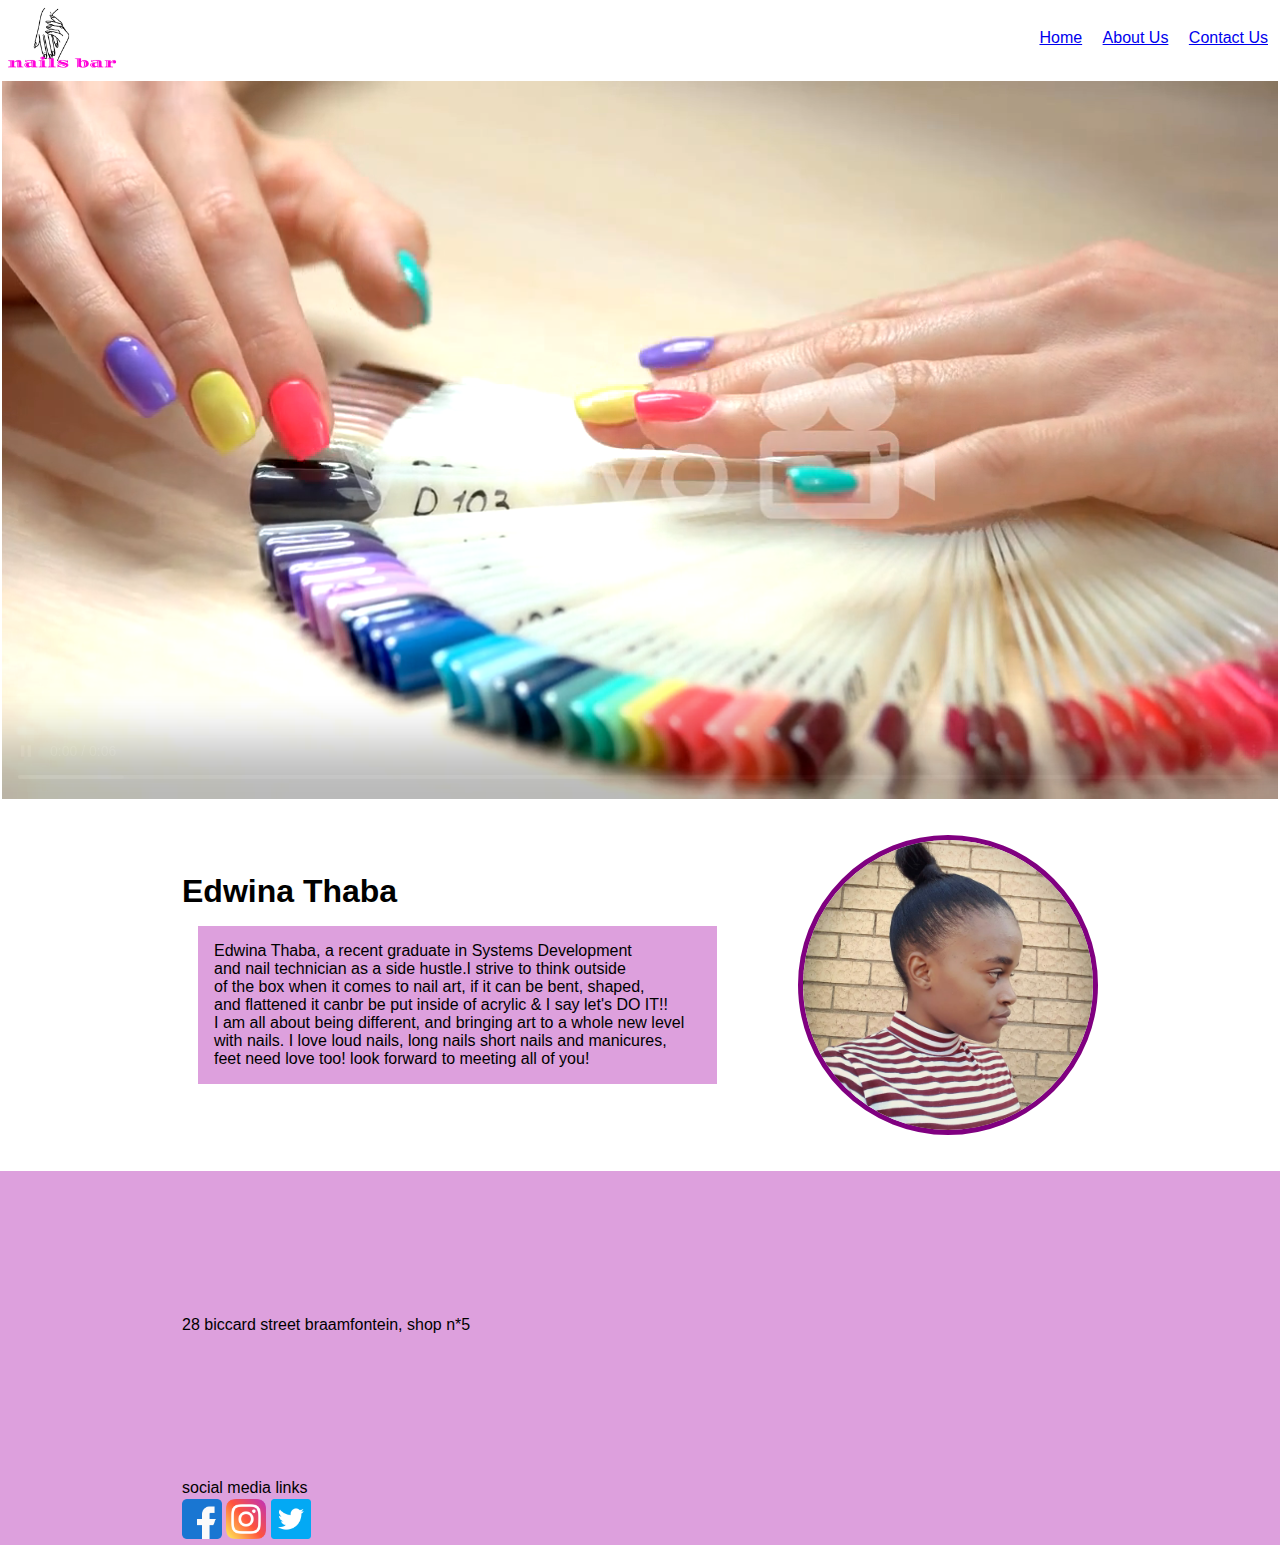
<file: index.html>
<!DOCTYPE html>
<html>
  <title>Code Tribe 2023</title>

  <head>
    <link rel="stylesheet" href="./style.css" />
  </head>
  </body>
    <!-- This is the @head and it will encompass our logo and out navigation bar -->
    </head>

        <table style="width: 100%;">
            <tr>
                <td>
                    <a href="#"></a>
                    <img src="../CodeTribe/assets/Logo/logo.jpg.png" width="120px" alt="" />
                </a>
                </td>
                <td align="right">
                    <nav style="margin-right: 10px; 
                    margin-top: 16px; 
                    margin-bottom: 19px;
                    margin-left: 50px;">
                        <a href="#">Home</a>
                        <a href="about_us.html" Style="margin: 16px";>About Us</a>
                        <a href="contact_us.html">Contact Us</a>
                    </nav>
                </td>
            </tr>
        </table>
    </head>    
    
    <!--This is our main and it withh encompass all our content for the landing page -->
    <main>
        <table style="width: 100%; height: 300px;">
            <tr>
                <td colspan="2">

                    <video width="100%" controls autoplay muted>
                    <source src="../CodeTribe/assets/videos/istock-972283030_preview.mp4" type="video/mp4"/>
                        Your browser does not support the video tag.
                    </video>
                  <!---  <img
                     src="../CodeTribe/assets/imgs/colorful-nail-design-tips-close-up.jpg" 
                     width="100%" 
                     height="600px" 
                     alt=""
                     style="object-fit: cover;"
                    /> -->

                </td>
            </tr>
            <tr>
                <td style="padding-left: 20vh; padding-right: 50px;">
                    <h1>Edwina Thaba</h1>
                    <p>
                        Edwina Thaba, a recent graduate in Systems Development <br> 
                        and nail technician as a side hustle.I strive to think 
                        outside <br> of the box when it comes to nail art,
                        if it can be bent, shaped, <br> and flattened it canbr
                         be put inside of 
                        acrylic & I say let's DO IT!! <br> I am all
                         about being different, and 
                        bringing art to a whole new level <br> with nails. I love loud nails, 
                        long nails short nails and manicures, <br> feet need love too! 
                         look forward to meeting all of you!
                    </p>
                </td>
                <td align="right" style="padding-right: 20vh; padding-top: 30px; padding-bottom: 30px;">
                    <img src="../CodeTribe/assets/imgs/Screenshot_20191010-180747.png" 
                    alt=""
                    width="300px"
                    height="300px"
                    style="border-radius: 50%; object-fit: cover; border: 5px solid purple;"
                  />
                </td>
            </tr>
        </table>
    </main>

    <!-- This is our footer and it will encompass all the quick limks on our website.-->
    </footer>
        <table style="width: 100%; height: 100px; background-color: plum;">
            <tr>
                <td style="padding-left: 20vh;">28 biccard street braamfontein, shop n*5</td>
                <td colspan="2" style="padding-left: 20vh;"> <iframe src="https://www.google.com/maps/embed?pb=!1m18!1m12!1m3!1d3580.093425401981!2d28.03519731459101!3d-26.19363898344254!2m3!1f0!2f0!3f0!3m2!1i1024!2i768!4f13.1!3m3!1m2!1s0x1e950c1946eeaa6b%3A0x3e7efeaed0902376!2s28%20Biccard%20St%2C%20Johannesburg%2C%202000!5e0!3m2!1sen!2sza!4v1676209539090!5m2!1sen!2sza" 
                    width="500" height="300" style="border:0;" allowfullscreen="" loading="lazy" referrerpolicy="no-referrer-when-downgrade"></iframe>
                </td>    
                </tr>
                <td style="padding-left: 20vh;">social media links
                </td>
                <tr>
                    <td style="padding-left: 20vh;">
                        <img src="./assets/icons/facebook.png" class="iconImg" alt="" />
                        <img src="./assets/icons/instagram.png" class="iconImg" alt="" />
                        <img src="./assets/icons/twitter.png" class="iconImg" alt="" />
                    </td>
                </tr>
            </tr>
        </table>
    </footer>

  </body>
</html>
</file>
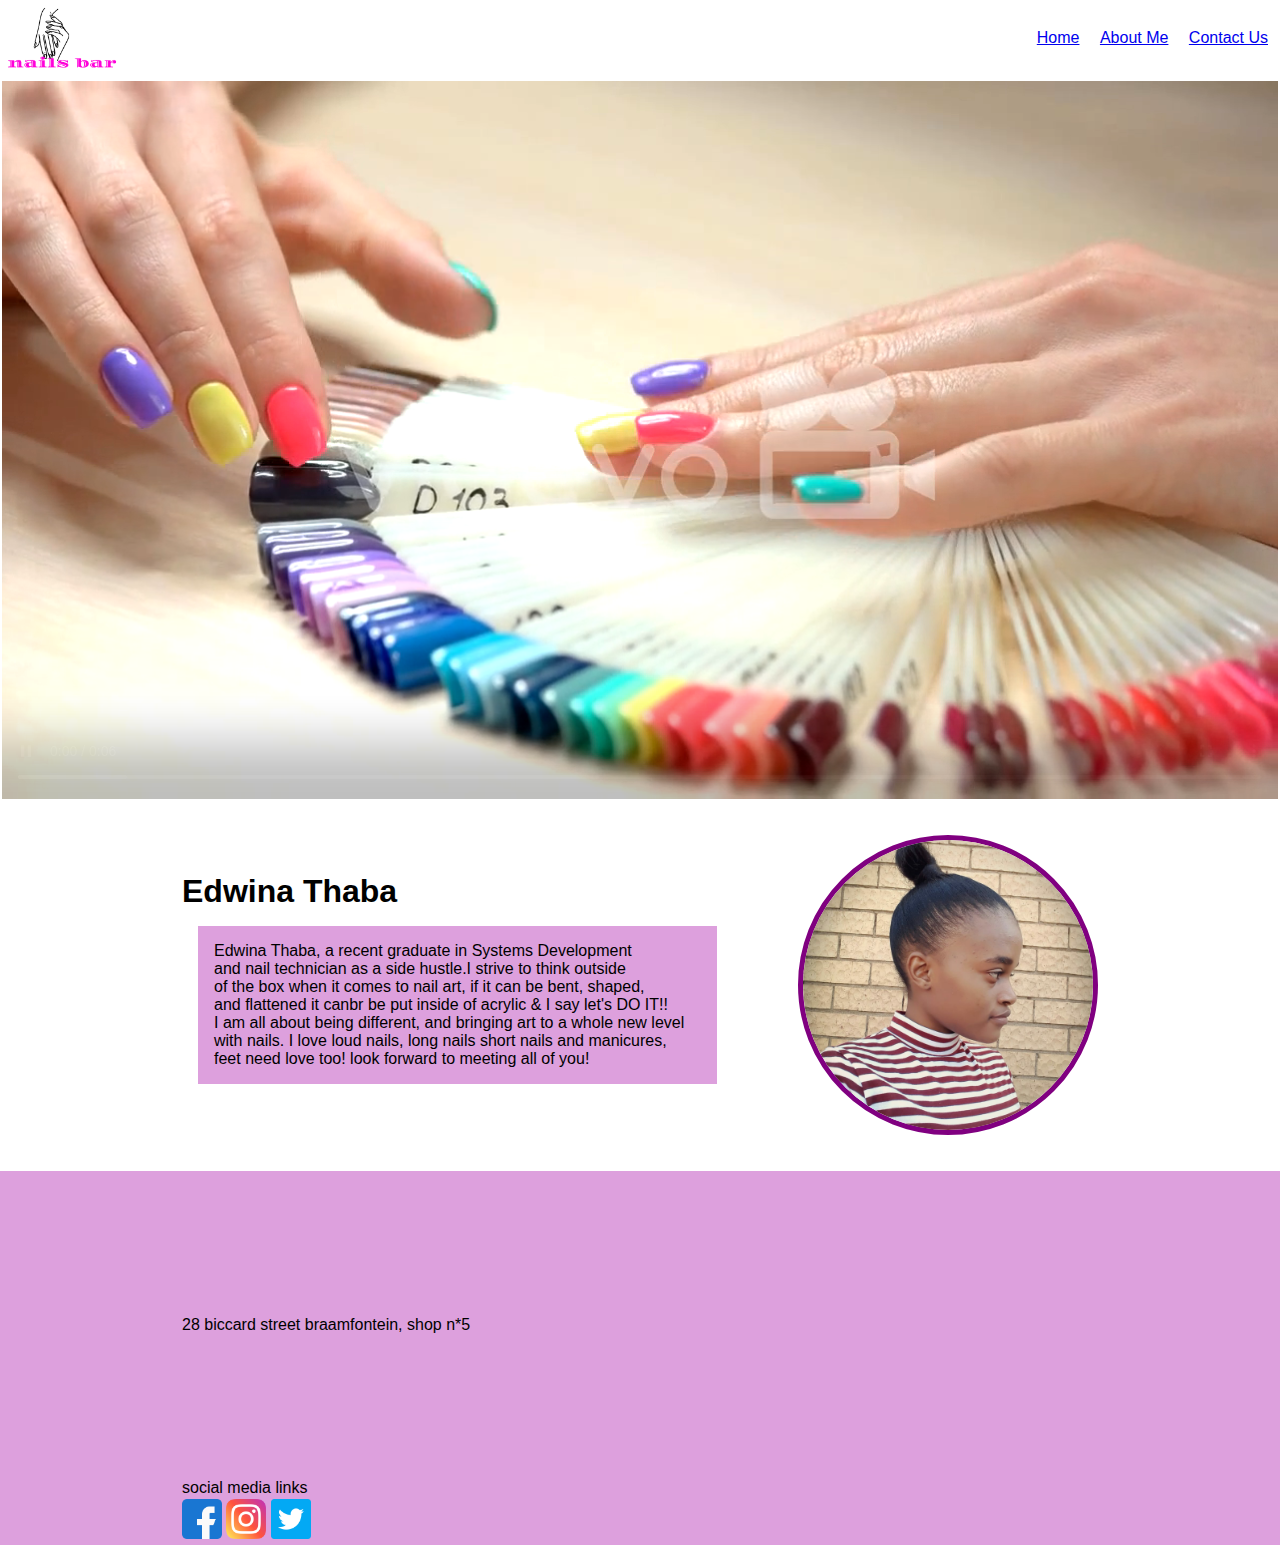
<file: CodeTribe/index.html>
<!DOCTYPE html>
<html>
  <title>Code Tribe 2023</title>

  <head>
    <link rel="stylesheet" href="./style.css" />
  </head>
  </body>
    <!-- This is the @head and it will encompass our logo and out navigation bar -->
    </head>
 
        <table style="width: 100%;">
            <tr>
                <td>
                    <a href="#"></a>
                    <img src="../CodeTribe/assets/Logo/logo.jpg.png" width="120px" alt="" />
                </a>
                </td>
                <td align="right">
                    <nav style="margin-right: 10px; 
                    margin-top: 16px; 
                    margin-bottom: 19px;
                    margin-left: 50px;">
                        <a href="#">Home</a>
                        <a href="about_me.html" Style="margin: 16px";>About Me</a>
                        <a href="contact_us.html">Contact Us</a>
                    </nav>
                </td>
            </tr>
            <title>Home</title>
        </table>
    </head>    
    
    <!--This is our main and it withh encompass all our content for the landing page -->
    <main>
        <table style="width: 100%; height: 300px;">
            <tr>
                <td colspan="2">

                    <video width="100%" controls autoplay muted>
                    <source src="../CodeTribe/assets/videos/istock-972283030_preview.mp4" type="video/mp4"/>
                        Your browser does not support the video tag.
                    </video>
                  <!---  <img
                     src="../CodeTribe/assets/imgs/colorful-nail-design-tips-close-up.jpg" 
                     width="100%" 
                     height="600px" 
                     alt=""
                     style="object-fit: cover;"
                    /> -->

                </td>
            </tr>
            <tr>
                <td style="padding-left: 20vh; padding-right: 50px;">
                    <h1>Edwina Thaba</h1>
                    <p>
                        Edwina Thaba, a recent graduate in Systems Development <br> 
                        and nail technician as a side hustle.I strive to think 
                        outside <br> of the box when it comes to nail art,
                        if it can be bent, shaped, <br> and flattened it canbr
                         be put inside of 
                        acrylic & I say let's DO IT!! <br> I am all
                         about being different, and 
                        bringing art to a whole new level <br> with nails. I love loud nails, 
                        long nails short nails and manicures, <br> feet need love too! 
                         look forward to meeting all of you!
                    </p>
                </td>
                <td align="right" style="padding-right: 20vh; padding-top: 30px; padding-bottom: 30px;">
                    <img src="../CodeTribe/assets/imgs/Screenshot_20191010-180747.png" 
                    alt=""
                    width="300px"
                    height="300px"
                    style="border-radius: 50%; object-fit: cover; border: 5px solid purple;"
                  />
                </td>
            </tr>
        </table>
    </main>

    <!-- This is our footer and it will encompass all the quick limks on our website.-->
    </footer>
        <table style="width: 100%; height: 100px; background-color: plum;">
            <tr>
                <td style="padding-left: 20vh;">28 biccard street braamfontein, shop n*5</td>
                <td colspan="2" style="padding-left: 20vh;"> <iframe src="https://www.google.com/maps/embed?pb=!1m18!1m12!1m3!1d3580.093425401981!2d28.03519731459101!3d-26.19363898344254!2m3!1f0!2f0!3f0!3m2!1i1024!2i768!4f13.1!3m3!1m2!1s0x1e950c1946eeaa6b%3A0x3e7efeaed0902376!2s28%20Biccard%20St%2C%20Johannesburg%2C%202000!5e0!3m2!1sen!2sza!4v1676209539090!5m2!1sen!2sza" 
                    width="500" height="300" style="border:0;" allowfullscreen="" loading="lazy" referrerpolicy="no-referrer-when-downgrade"></iframe>
                </td>    
                </tr>
                <td style="padding-left: 20vh;">social media links
                </td>
                <tr>
                    <td style="padding-left: 20vh;">
                        <img src="./assets/icons/facebook.png" class="iconImg" alt="" />
                        <img src="./assets/icons/instagram.png" class="iconImg" alt="" />
                        <img src="./assets/icons/twitter.png" class="iconImg" alt="" />
                    </td>
                </tr>
            </tr>
        </table>
    </footer>
    
  </body>
</html>
</file>
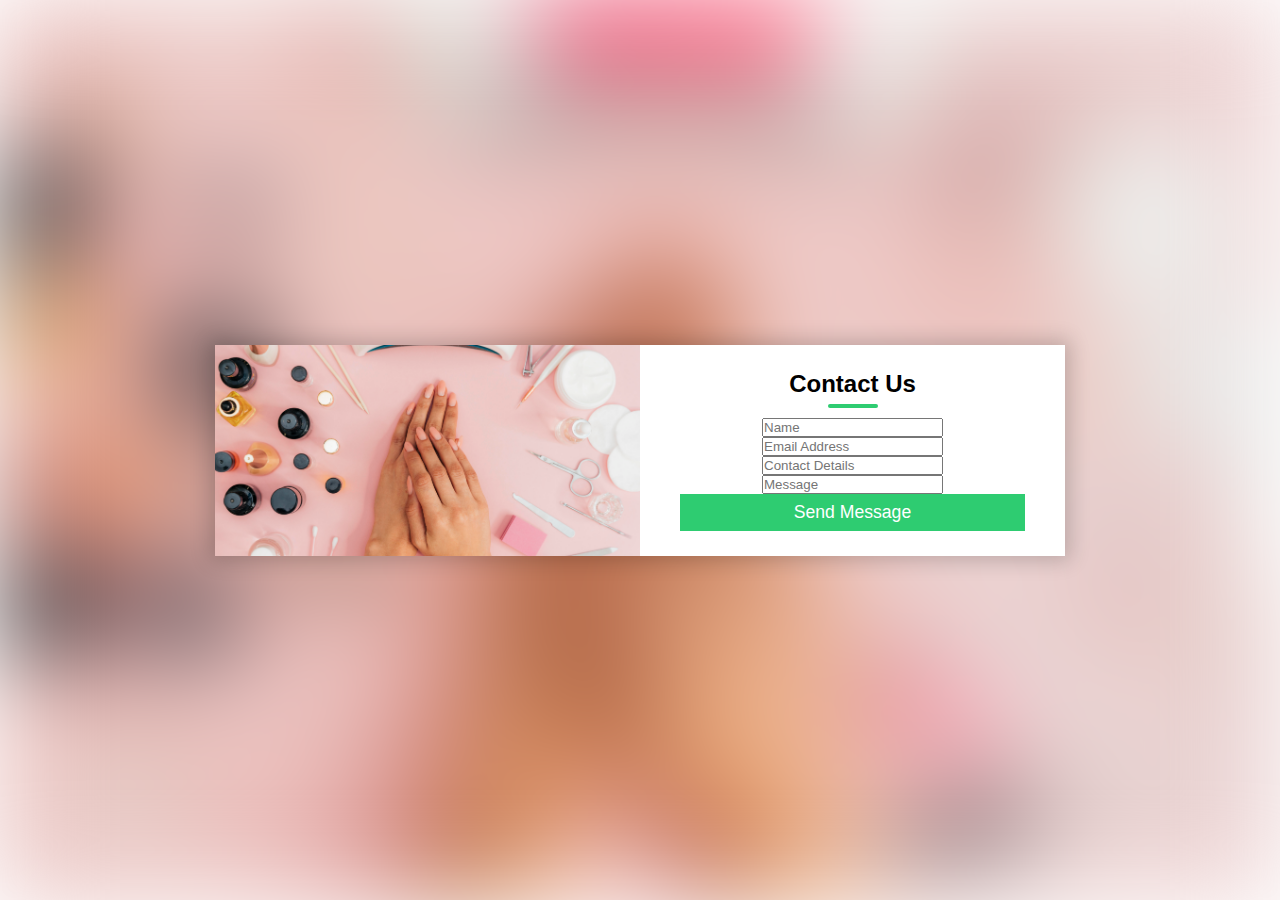
<file: contact_us.html>
<!DOCTYPE html>
<html>
<head>
	<title>Contact us</title>
	<link rel="stylesheet" href="./style.css">
</head>
<body>
	<div class="container">
		<div class="contact-box">
			<div class="left"></div>
			<div class="right">
				<td align="right" style="padding-right: 20vh; padding-top: 30px;"></td>
				<h2>Contact Us</h2>
				<form action="https://formspree.io/f/mbjeolvo" method="POST">
				<input type="text" name="Name" placeholder="Name"autocomplete="off" require>
				<input type="text" name="Email" placeholder="Email Address"autocomplete="off" required>
				<input type="text" name="contact" placeholder="Contact Details"autocomplete="off" required>
				<input type="text" name="message" placeholder="Message" autocomplete="off" required>
				<button class="btn">Send Message</button>
			</form>
			</div>
		</div>
	</div>
</body>
</html>
</file>
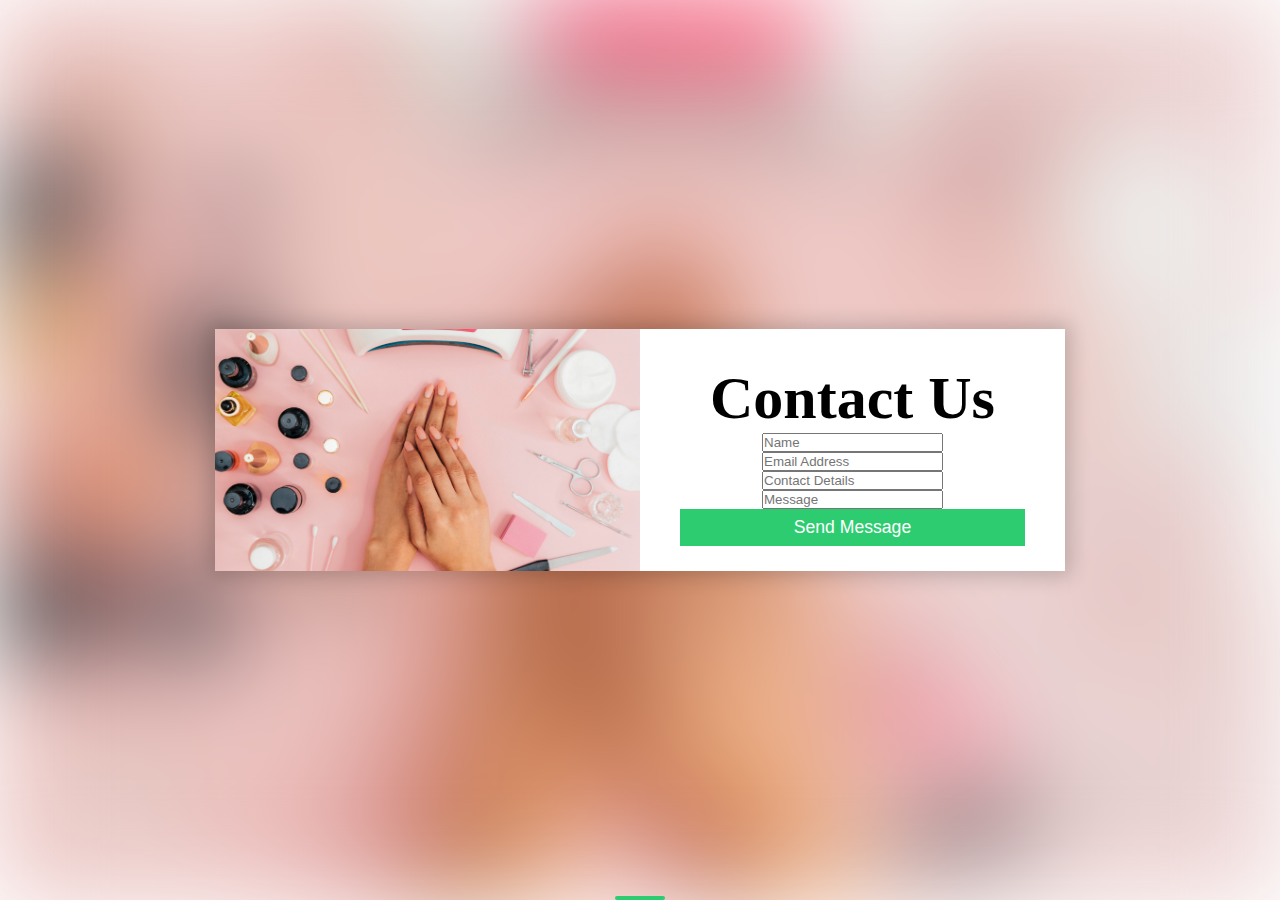
<file: CodeTribe/contact_us.html>
<!DOCTYPE html>
<html>
<head>
	<title>Contact us</title>
	<link rel="stylesheet" href="./style.css">
</head>
<body>
	<div class="container">
		<div class="contact-box">
			<div class="left"></div>
			<div class="right">
				<td align="right" style="padding-right: 20vh; padding-top: 30px;"></td>
				<h2>Contact Us</h2>
				<form action="https://formspree.io/f/mbjeolvo" method="POST">
				<input type="text" name="Name" placeholder="Name"autocomplete="off" require>
				<input type="text" name="Email" placeholder="Email Address"autocomplete="off" required>
				<input type="text" name="contact" placeholder="Contact Details"autocomplete="off" required>
				<input type="text" name="message" placeholder="Message" autocomplete="off" required>
				<button class="btn">Send Message</button>
			</form>
			</div>
		</div>
	</div>
</body>
</html>
</file>
<file: style.css>
p { 
    background-color: plum;
    color: black;
    padding: 16px;
    margin: 16px;
}

ul {
   /* list-style-type: circle; */
    list-style: square inside url(./assets/icons/nail-polish.png);
}

#treatmentListID {
   /* background-color: pink; */
}

#treatmentListID li {
 background-color: pink;
 padding: 8px;
 margin: 8px;
}
.mainContainer {
    background: palevioletred;
}

.iconImg {
	width: 40px;
	height: 40px;
}
*{
	padding: 0;
	margin: 0;
	box-sizing: border-box;
	font-family: 'Quicksand', sans-serif;
}

body{
	height: 100vh;
	width: 100%;
}

.container{
	position: relative;
	width: 100%;
	height: 100%;
	display: flex;
	justify-content: center;
	align-items: center;
	padding: 20px 100px;
}

.container:after{
	content: '';
	position: absolute;
	width: 100%;
	height: 100%;
	left: 0;
	top: 0;
	background: url("./assets/imgs/nail-hygiene-care-nail-polish.jpg") no-repeat center;
	background-size: cover;
	filter: blur(50px);
	z-index: -1;
}
.contact-box{
	max-width: 850px;
	display: grid;
	grid-template-columns: repeat(2, 1fr);
	justify-content: center;
	align-items: center;
	text-align: center;
	background-color: #fff;
	box-shadow: 0px 0px 19px 5px rgba(0,0,0,0.19);
}

.left{
	background: url("./assets/imgs/nail-hygiene-care-nail-polish.jpg") no-repeat center;
	background-size: cover;
	height: 100%;
}

.right{
	padding: 25px 40px;
}

h2{
	position: relative;
	padding: 0 0 10px;
	margin-bottom: 10px;
}

h2:after{
	content: '';
    position: absolute;
    left: 50%;
    bottom: 0;
    transform: translateX(-50%);
    height: 4px;
    width: 50px;
    border-radius: 2px;
    background-color: #2ecc71;
}

.field{
	width: 100%;
	border: 2px solid rgba(0, 0, 0, 0);
	outline: none;
	background-color: rgba(230, 230, 230, 0.6);
	padding: 0.5rem 1rem;
	font-size: 1.1rem;
	margin-bottom: 22px;
	transition: .3s;
}

.field:hover{
	background-color: rgba(0, 0, 0, 0.1);
}

textarea{
	min-height: 150px;
}

.btn{
	width: 100%;
	padding: 0.5rem 1rem;
	background-color: #2ecc71;
	color: #fff;
	font-size: 1.1rem;
	border: none;
	outline: none;
	cursor: pointer;
	transition: .3s;
}

.btn:hover{
    background-color: #27ae60;
}

.field:focus{
    border: 2px solid rgba(30,85,250,0.47);
    background-color: #fff;
}

@media screen and (max-width: 880px){
	.contact-box{
		grid-template-columns: 1fr;
	}
	.left{
		height: 200px;
	}
}
</file>
<file: CodeTribe/style.css>
p { 
    background-color: plum;
    color: black;
    padding: 16px;
    margin: 16px;
}

ul {
   /* list-style-type: circle; */
    list-style: square inside url(./assets/icons/coding.png);
}

#languagetListID {
   /* background-color: pink; */
}

#languageListID li {
 background-color: pink;
 padding: 8px;
 margin: 8px;
}
.mainContainer {
    background: palevioletred;
}

.iconImg {
	width: 40px;
	height: 40px;
}
*{
	padding: 0;
	margin: 0;
	box-sizing: border-box;
	font-family: 'Quicksand', sans-serif;
}

body{
	height: 100vh;
	width: 100%;
}

.container{
	position: relative;
	width: 100%;
	height: 100%;
	display: flex;
	justify-content: center;
	align-items: center;
	padding: 20px 100px;
}

.container:after{
	content: '';
	position: absolute;
	width: 100%;
	height: 100%;
	left: 0;
	top: 0;
	background: url("./assets/imgs/nail-hygiene-care-nail-polish.jpg") no-repeat center;
	background-size: cover;
	filter: blur(50px);
	z-index: -1;
}
.contact-box{
	max-width: 850px;
	display: grid;
	grid-template-columns: repeat(2, 1fr);
	justify-content: center;
	align-items: center;
	text-align: center;
	background-color: #fff;
	box-shadow: 0px 0px 19px 5px rgba(0,0,0,0.19);
}

.left{
	background: url("./assets/imgs/nail-hygiene-care-nail-polish.jpg") no-repeat center;
	background-size: cover;
	height: 100%;
}

.right{
	padding: 25px 40px;
}

h2{
	padding-top: 10px;
	text-align: center;
	font-size: 60px;
	font-family: Cambria, Cochin, Georgia, Times, 'Times New Roman', serif;
}

h2:after{
	content: '';
    position: absolute;
    left: 50%;
    bottom: 0;
    transform: translateX(-50%);
    height: 4px;
    width: 50px;
    border-radius: 2px;
    background-color: #2ecc71;
}

.field{
	width: 100%;
	border: 2px solid rgba(0, 0, 0, 0);
	outline: none;
	background-color: rgba(230, 230, 230, 0.6);
	padding: 0.5rem 1rem;
	font-size: 1.1rem;
	margin-bottom: 50px;
	transition: .3s;
}

.field:hover{
	background-color: rgba(0, 0, 0, 0.1);
}

textarea{
	min-height: 150px;
}

.btn{
	width: 100%;
	padding: 0.5rem 1rem;
	background-color: #2ecc71;
	color: #fff;
	font-size: 1.1rem;
	border: none;
	outline: none;
	cursor: pointer;
	transition: .3s;
}

.btn:hover{
    background-color: #27ae60;
}

.field:focus{
    border: 2px solid rgba(30,85,250,0.47);
    background-color: #fff;
}

@media screen and (max-width: 880px){
	.contact-box{
		grid-template-columns: 1fr;
	}
	.left{
		height: 200px;
	}
}
</file>
